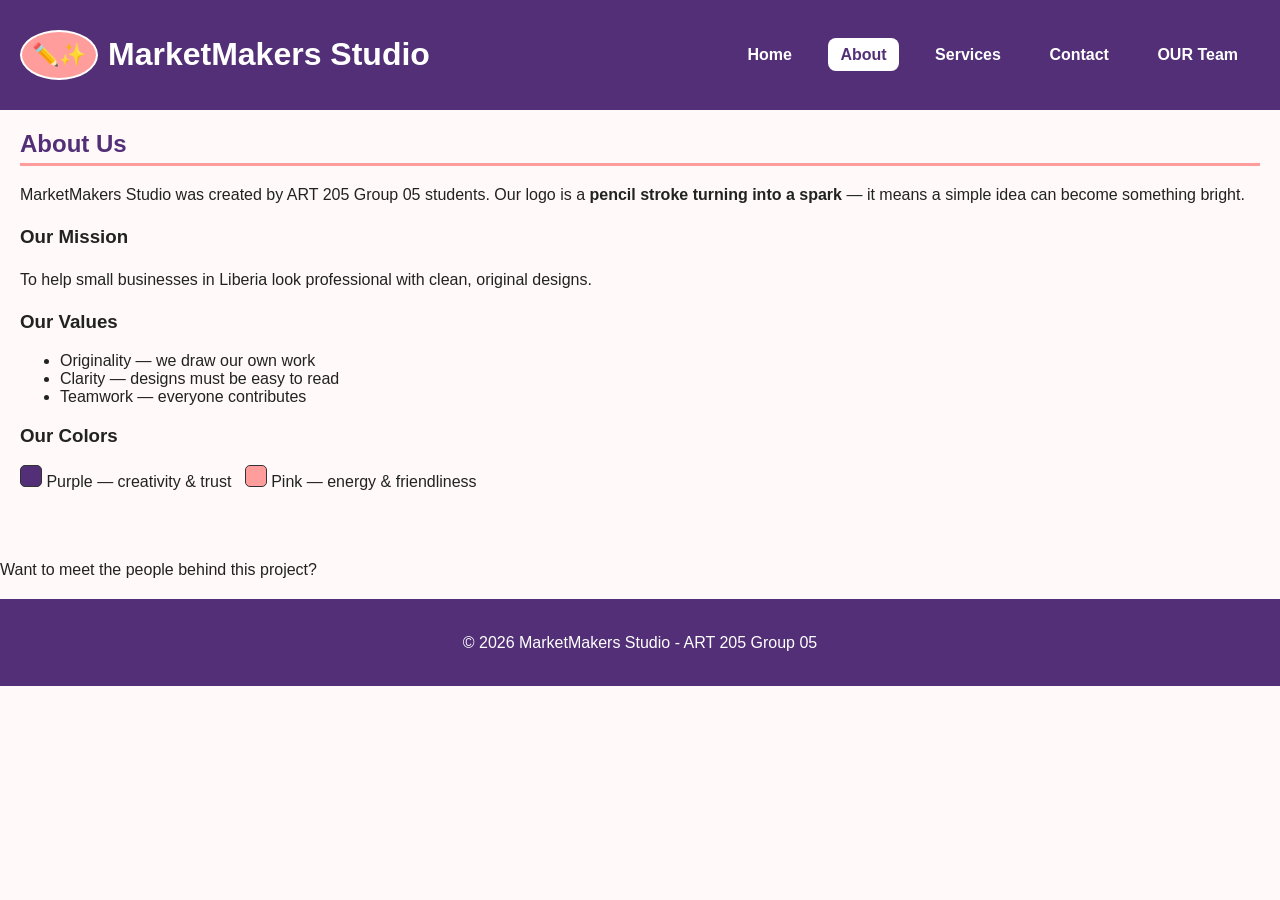
<file: about - Copy.html>
<!DOCTYPE html>
<html lang="en">
<head>
<meta charset="UTF-8">
<meta name="viewport" content="width=device-width, initial-scale=1.0">
<title>About | MarketMakers Studio</title>
<link rel="stylesheet" href="styles.css">
</head>
<body>
<header class="topbar">
  <div class="logo-area">
    <div class="logo-mark">✏️✨</div>
    <h1>MarketMakers Studio</h1>
  </div>
  <nav>
    <a href="index.html">Home</a>
    <a href="about.html" class="active">About</a>
    <a href="Services.html">Services</a>
    <a href="contact.html">Contact</a>
    <a href="team.html">OUR Team</a>
  </nav>
  
</header>
<main>
  <h2>About Us</h2>
  <p>MarketMakers Studio was created by ART 205 Group 05 students. Our logo is a <strong>pencil stroke turning into a spark</strong> — it means a simple idea can become something bright.</p>
  <h3>Our Mission</h3>
  <p>To help small businesses in Liberia look professional with clean, original designs.</p>
  <h3>Our Values</h3>
  <ul>
    <li>Originality — we draw our own work</li>
    <li>Clarity — designs must be easy to read</li>
    <li>Teamwork — everyone contributes</li>
  </ul>
  <h3>Our Colors</h3>
  <p><span class="color-box purple"></span> Purple  — creativity & trust &nbsp; <span class="color-box pink"></span> Pink  — energy & friendliness</p>
</main>
<p>Want to meet the people behind this project?</p>
 
<footer><p>&copy; 2026 MarketMakers Studio - ART 205 Group 05</p></footer>
<script src="my script.js"></script>
</body>
</html>
</file>
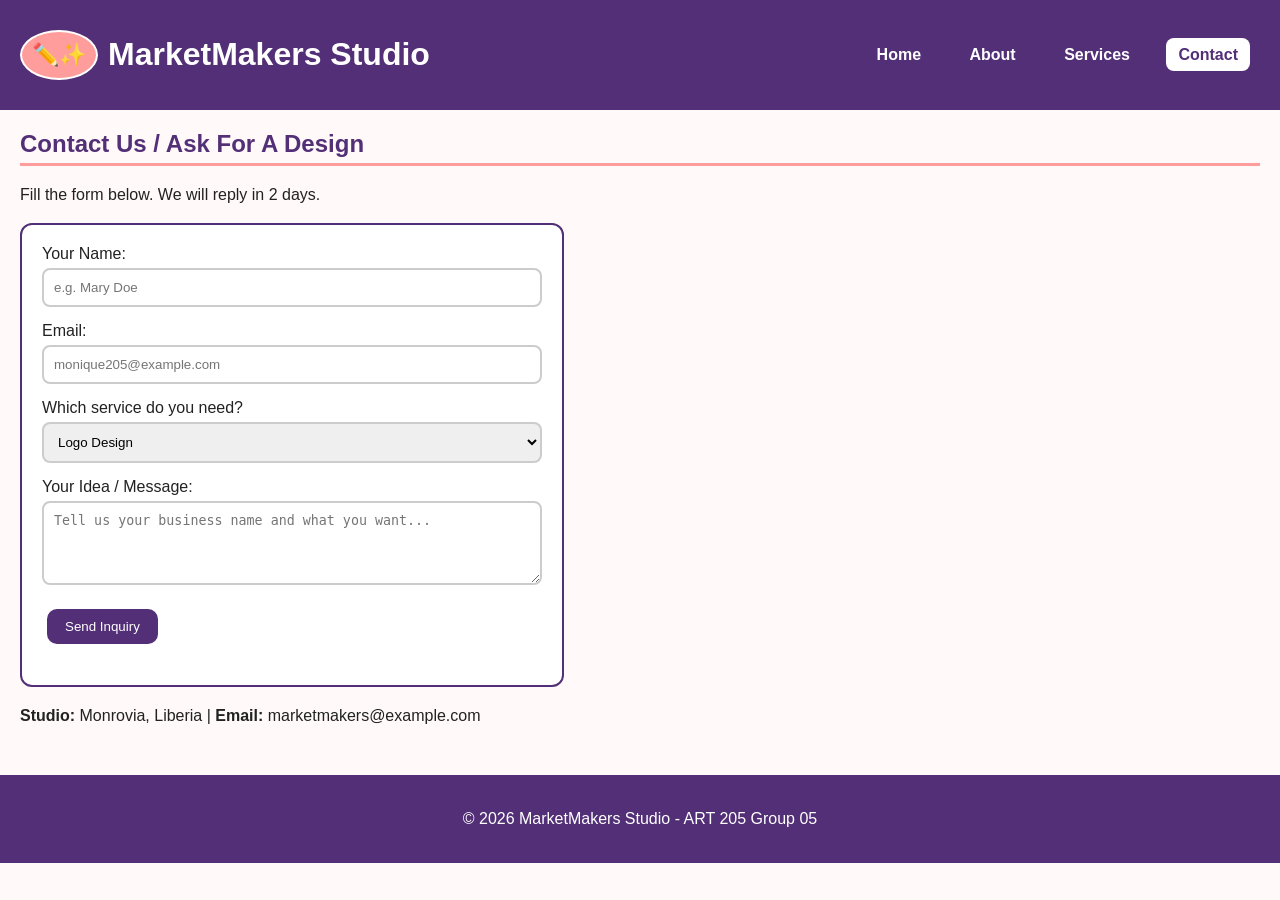
<file: contact.html>
<!DOCTYPE html>
<html lang="en">
<head>
<meta charset="UTF-8">
<meta name="viewport" content="width=device-width, initial-scale=1.0">
<title>Contact | MarketMakers Studio</title>
<link rel="stylesheet" href="styles.css">
</head>
<body>
<header class="topbar">
  <div class="logo-area">
    <div class="logo-mark">✏️✨</div>
    <h1>MarketMakers Studio</h1>
  </div>
  <nav>
    <a href="index.html">Home</a>
    <a href="about.html">About</a>
    <a href="services.html">Services</a>
    <a href="contact.html" class="active">Contact</a>
  </nav>
</header>
<main>
  <h2>Contact Us / Ask For A Design</h2>
  <p>Fill the form below. We will reply in 2 days.</p>
  <form id="inquiryForm">
    <label for="name">Your Name:</label>
    <input type="text" id="name" name="name" required placeholder="e.g. Mary Doe">
    <label for="email">Email:</label>
    <input type="email" id="email" name="email" required placeholder="monique205@example.com">
    <label for="service">Which service do you need?</label>
    <select id="service" name="service">
      <option>Logo Design</option>
      <option>Poster & Flyer Design</option>
      <option>Social Media Marketing</option>
    </select>
    <label for="message">Your Idea / Message:</label>
    <textarea id="message" name="message" rows="4" required placeholder="Tell us your business name and what you want..."></textarea>
    <button type="submit" class="btn">Send Inquiry</button>
    <p id="formMsg"></p>
  </form>
  <p><strong>Studio:</strong> Monrovia, Liberia | <strong>Email:</strong> marketmakers@example.com</p>
</main>
<footer><p>&copy; 2026 MarketMakers Studio - ART 205 Group 05</p></footer>
<script src="my script.js"></script>
</body>
</html>
</file>
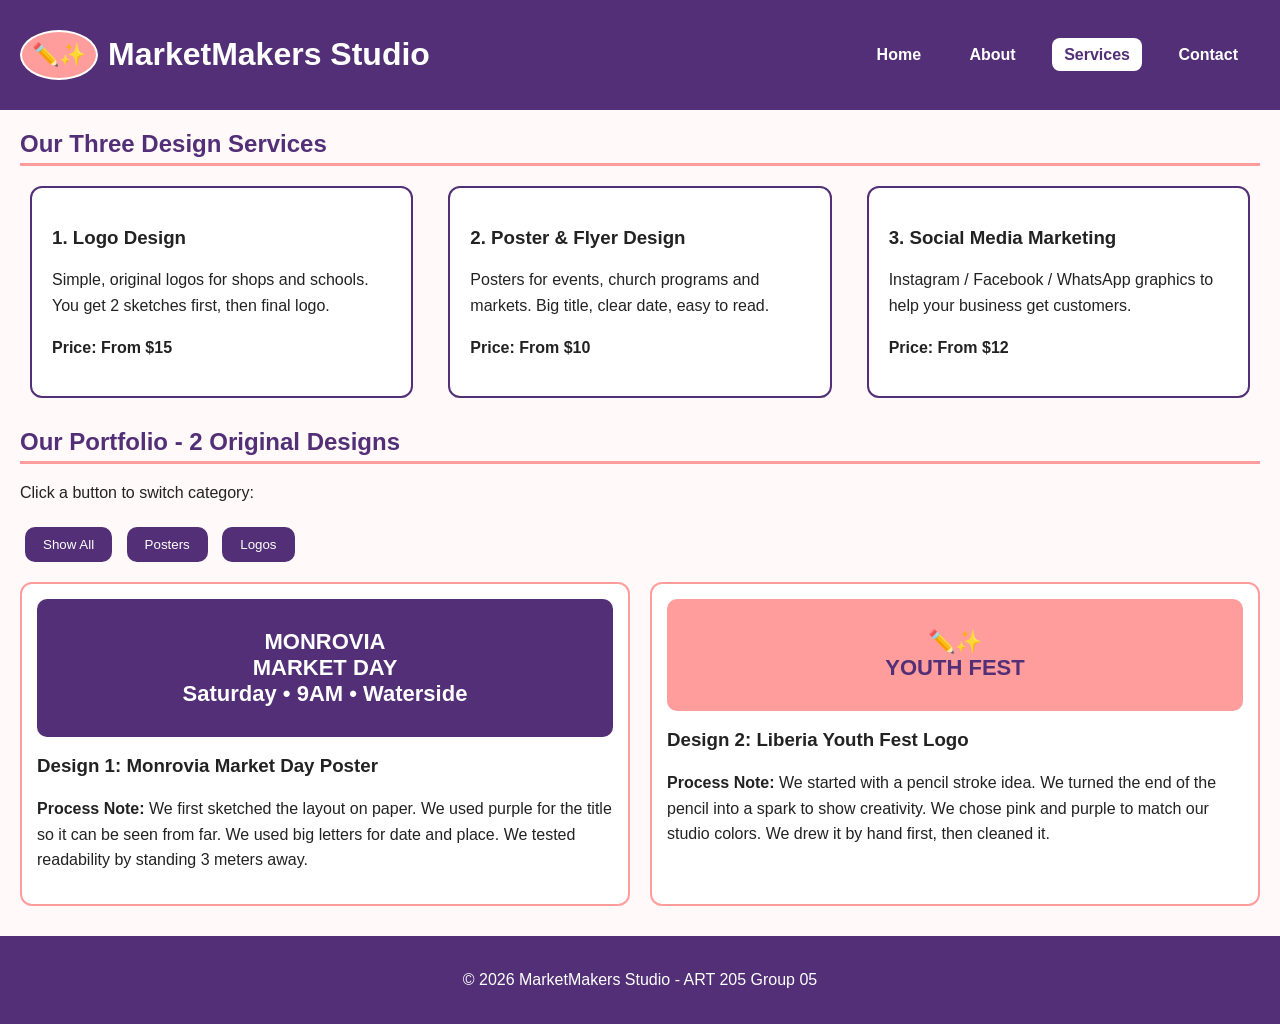
<file: Services.html>
<!DOCTYPE html>
<html lang="en">
<head>
<meta charset="UTF-8">
<meta name="viewport" content="width=device-width, initial-scale=1.0">
<title>Services | MarketMakers Studio</title>
<link rel="stylesheet" href="styles.css">
</head>
<body>
<header class="topbar">
  <div class="logo-area">
    <div class="logo-mark">✏️✨</div>
    <h1>MarketMakers Studio</h1></div>
  <nav><a href="index.html">Home</a>
    <a href="about.html">About</a>
    <a href="services.html" class="active">Services</a>
    <a href="contact.html">Contact</a>
  </nav>
</header>
<main>
  <h2>Our Three Design Services</h2>
  <div class="flex-row">
    <article class="card"><h3>1. Logo Design</h3><p>Simple, original logos for shops and schools. You get 2 sketches first, then final logo.</p><p><strong>Price: From $15</strong></p></article>
    <article class="card"><h3>2. Poster & Flyer Design</h3><p>Posters for events, church programs and markets. Big title, clear date, easy to read.</p><p><strong>Price: From $10</strong></p></article>
    <article class="card"><h3>3. Social Media Marketing</h3><p>Instagram / Facebook / WhatsApp graphics to help your business get customers.</p><p><strong>Price: From $12</strong></p></article>
  </div>

  <h2>Our Portfolio - 2 Original Designs</h2>
  <p>Click a button to switch category:</p>
  <div class="filter-buttons">
    <button id="btnAll" class="btn active">Show All</button>
    <button id="btnPoster" class="btn">Posters</button>
    <button id="btnLogo" class="btn">Logos</button>
  </div>

  <div class="portfolio-grid">
    <article class="portfolio-item" data-category="poster">
      <div class="portfolio-visual poster-visual">MONROVIA<br>MARKET DAY<br><span>Saturday • 9AM • Waterside</span></div>
      <h3>Design 1: Monrovia Market Day Poster</h3>
      <p><strong>Process Note:</strong> We first sketched the layout on paper. We used purple for the title so it can be seen from far. We used big letters for date and place. We tested readability by standing 3 meters away.</p>
    </article>
    <article class="portfolio-item" data-category="logo">
      <div class="portfolio-visual logo-visual">✏️✨<br>YOUTH FEST</div>
      <h3>Design 2: Liberia Youth Fest Logo</h3>
      <p><strong>Process Note:</strong> We started with a pencil stroke idea. We turned the end of the pencil into a spark to show creativity. We chose pink and purple to match our studio colors. We drew it by hand first, then cleaned it.</p>
    </article>
  </div>
</main>
<footer><p>&copy; 2026 MarketMakers Studio - ART 205 Group 05</p></footer>
<script src="my script.js"></script>
</body>
</html>
</file>
<file: styles.css>
/* TYPE selector */
body { font-family: Arial, sans-serif; margin: 0; padding: 0; background: #FFF9F9; color: #222; }
h2 { color: #522F76; margin: 20px 0 10px 0; }
p { line-height: 1.6; }

/* CLASS selector */
.topbar {
   background: #522F76; color: white; padding: 15px 20px; display: flex; justify-content: space-between; align-items: center; flex-wrap: wrap; }
.logo-area { display: flex; align-items: center; gap: 10px; }
.logo-mark { background: #FF9D9D; padding: 10px; border-radius: 50%; font-size: 22px; border: 2px solid white; }
nav a { color: white; text-decoration: none; margin: 0 10px; padding: 8px 12px; border-radius: 8px; }
nav a:hover { background: #FF9D9D; color: #522F76; }
nav a.active { background: white; color: #522F76; }
.hero { background: #FF9D9D; padding: 40px 20px; border-radius: 15px; margin: 20px; text-align: center; border: 2px solid #522F76; }
.btn { background: #522F76; color: white; padding: 10px 18px; border: none; border-radius: 10px; cursor: pointer; text-decoration: none; display: inline-block; margin: 5px; }
.btn:hover { background: #FF9D9D; color: #522F76; }
.btn-light { background: white; color: #522F76; border: 2px solid #522F76; }
.card { background: white; border: 2px solid #522F76; border-radius: 12px; padding: 20px; margin: 10px; flex: 1; }
.flex-row { display: flex; gap: 15px; flex-wrap: wrap; }
.portfolio-grid { display: grid; grid-template-columns: 1fr 1fr; gap: 20px; margin-top: 15px; }
.portfolio-item { background: white; border: 2px solid #FF9D9D; border-radius: 12px; padding: 15px; }
.portfolio-visual { padding: 30px; text-align: center; border-radius: 10px; font-weight: bold; font-size: 22px; margin-bottom: 10px; }
.poster-visual { background: #522F76; color: white; }
.logo-visual { background: #FF9D9D; color: #522F76; }
.color-box { display: inline-block; width: 20px; height: 20px; border-radius: 5px; border: 1px solid #333; }
.purple { background: #522F76; } .pink { background: #FF9D9D; }
main { padding: 0 20px 30px 20px; }
footer { background: #522F76; color: white; text-align: center; padding: 15px; }

/* ID selector */
#featured { background: #FFE6E6; padding: 20px; border-radius: 12px; border: 1px solid #FF9D9D; margin-top: 20px; }
#inquiryForm { max-width: 500px; background: white; padding: 20px; border-radius: 12px; border: 2px solid #522F76; }
#inquiryForm input, #inquiryForm select, #inquiryForm textarea { width: 100%; padding: 10px; margin: 5px 0 15px 0; border: 2px solid #ccc; border-radius: 8px; box-sizing: border-box; }
#inquiryForm input:focus, #inquiryForm textarea:focus { border-color: #522F76; outline: none; background: #FFF0F0; }

/* COMBINATOR 1: descendant - header nav */
header nav a { font-weight: bold; }
/* COMBINATOR 2: child - main > h2 */
main > h2 { border-bottom: 3px solid #FF9D9D; padding-bottom: 5px; }

/* MOBILE MEDIA QUERY */
@media (max-width: 700px) {
  .portfolio-grid { grid-template-columns: 1fr; }
  .flex-row { flex-direction: column; }
  .topbar { flex-direction: column; text-align: center; }
  .hero { margin: 10px; padding: 20px; }
}
</file>
